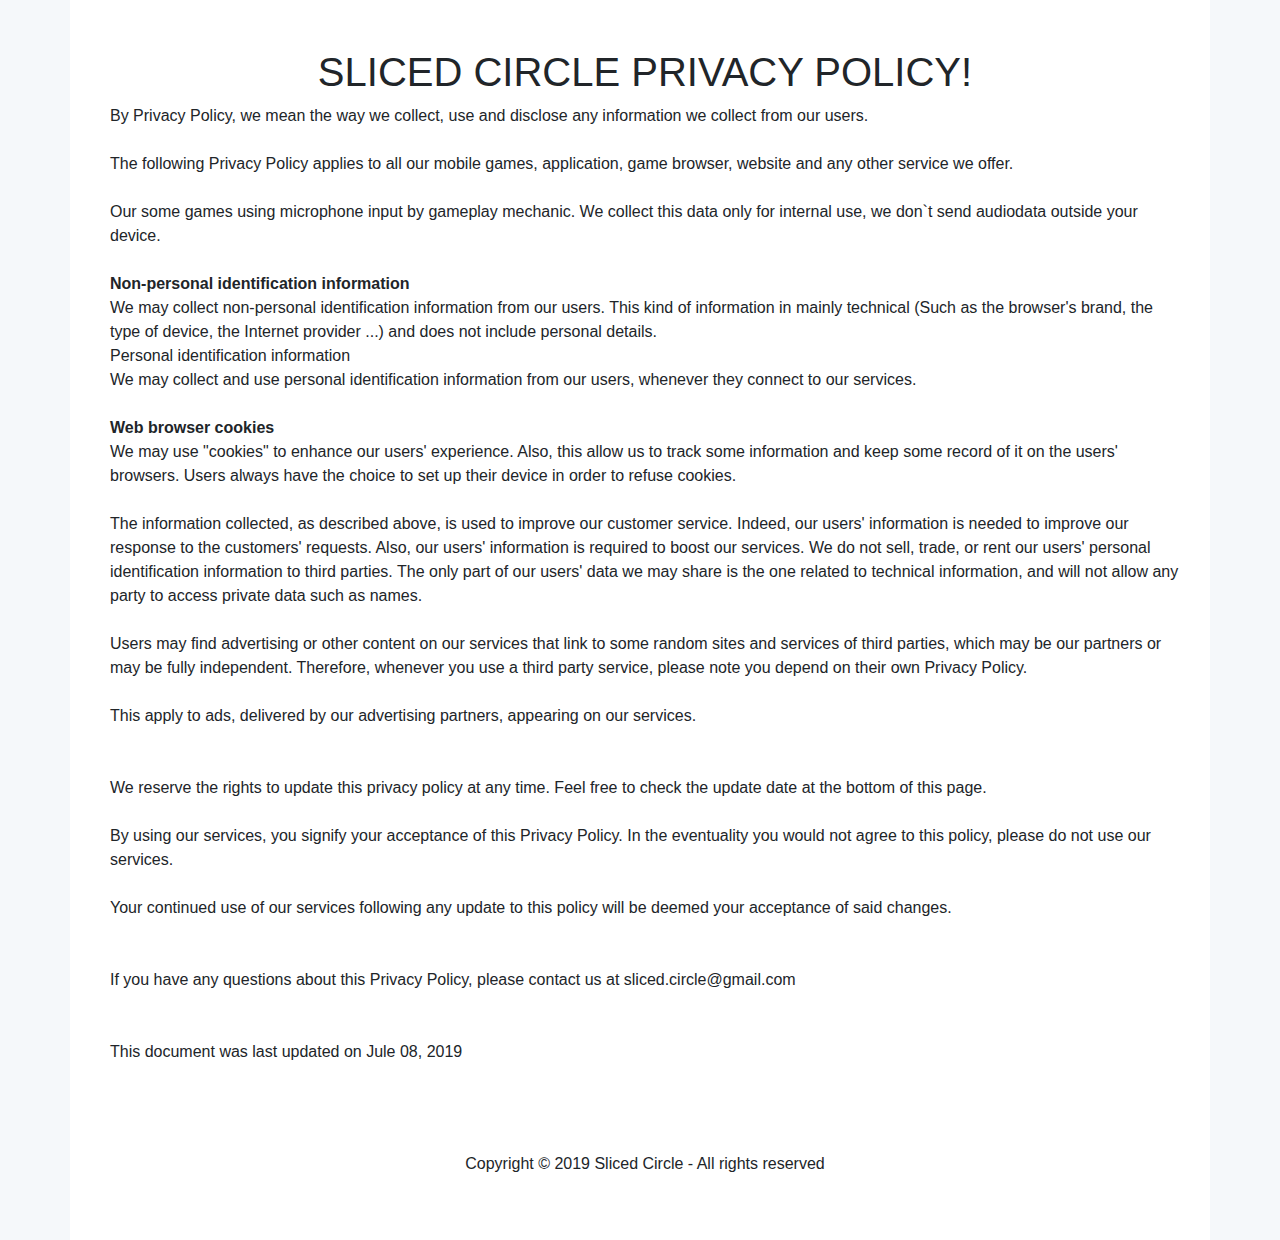
<file: index.html>
<!doctype html>
<html lang="en">
  <head>
    <!-- Required meta tags -->
    <meta charset="utf-8">
    <meta name="viewport" content="width=device-width, initial-scale=1, shrink-to-fit=no">

    <!-- Bootstrap CSS -->
    <link rel="stylesheet" href="https://stackpath.bootstrapcdn.com/bootstrap/4.3.1/css/bootstrap.min.css" integrity="sha384-ggOyR0iXCbMQv3Xipma34MD+dH/1fQ784/j6cY/iJTQUOhcWr7x9JvoRxT2MZw1T" crossorigin="anonymous">
     <link rel="stylesheet" href="style.css">
    <title>Privacy policy</title>
  </head>
  <body>
<div class= "container">
  <br>
  <br>
  
      <h1 class="text-center">SLICED CIRCLE PRIVACY POLICY!</h1>
    <p>
      

By Privacy Policy, we mean the way we collect, use and disclose any information we collect from our users.
      <br>
      <br>

The following Privacy Policy applies to all our mobile games, application, game browser, website and any other service we offer.
      <br>
      <br>

Our some games using microphone input by gameplay mechanic. We collect this data only for internal use, we don`t send audiodata outside your device.
      <br>
      <br>

<b>Non-personal identification information</b>
      <br>
We may collect non-personal identification information from our users. This kind of information in mainly technical (Such as the browser's brand, the type of device, the Internet provider ...) and does not include personal details.
      <br>
Personal identification information
      <br>
We may collect and use personal identification information from our users, whenever they connect to our services.
      <br><br>
<b>Web browser cookies</b>

      <br>
We may use "cookies" to enhance our users' experience. Also, this allow us to track some information and keep some record of it on the users' browsers. Users always have the choice to set up their device in order to refuse cookies.
      <br><br>

The information collected, as described above, is used to improve our customer service. Indeed, our users' information is needed to improve our response to the customers' requests. Also, our users' information is required to boost our services.
We do not sell, trade, or rent our users' personal identification information to third parties. The only part of our users' data we may share is the one related to technical information, and will not allow any party to access private data such as names.
      <br><br>

Users may find advertising or other content on our services that link to some random sites and services of third parties, which may be our partners or may be fully independent. Therefore, whenever you use a third party service, please note you depend on their own Privacy Policy. 
      <br><br>
This apply to ads, delivered by our advertising partners, appearing on our services. 

      <br><br><br>

We reserve the rights to update this privacy policy at any time. Feel free to check the update date at the bottom of this page. 
      <br><br>
By using our services, you signify your acceptance of this Privacy Policy. In the eventuality you would not agree to this policy, please do not use our services. 
      <br><br>
Your continued use of our services following any update to this policy will be deemed your acceptance of said changes. 
      <br><br><br>


If you have any questions about this Privacy Policy, please contact us at sliced.circle@gmail.com 
      <br><br><br>


This document was last updated on Jule 08, 2019
      <br>
      <br>
      <br>
      <br>
    </p>
<p class="text-center">Copyright © 2019 Sliced Circle - All rights reserved</p>
  <br>
  <br>
</div>

    <!-- Optional JavaScript -->
    <!-- jQuery first, then Popper.js, then Bootstrap JS -->
    <script src="https://code.jquery.com/jquery-3.3.1.slim.min.js" integrity="sha384-q8i/X+965DzO0rT7abK41JStQIAqVgRVzpbzo5smXKp4YfRvH+8abtTE1Pi6jizo" crossorigin="anonymous"></script>
    <script src="https://cdnjs.cloudflare.com/ajax/libs/popper.js/1.14.7/umd/popper.min.js" integrity="sha384-UO2eT0CpHqdSJQ6hJty5KVphtPhzWj9WO1clHTMGa3JDZwrnQq4sF86dIHNDz0W1" crossorigin="anonymous"></script>
    <script src="https://stackpath.bootstrapcdn.com/bootstrap/4.3.1/js/bootstrap.min.js" integrity="sha384-JjSmVgyd0p3pXB1rRibZUAYoIIy6OrQ6VrjIEaFf/nJGzIxFDsf4x0xIM+B07jRM" crossorigin="anonymous"></script>
  </body>
</html>
</file>
<file: style.css>
body {
  background-color: #f5f8fa;
}
.container {
  width: 100%;
  padding-right: 30px;
  padding-left: 40px;
  background-color: #fff;
}
</file>
